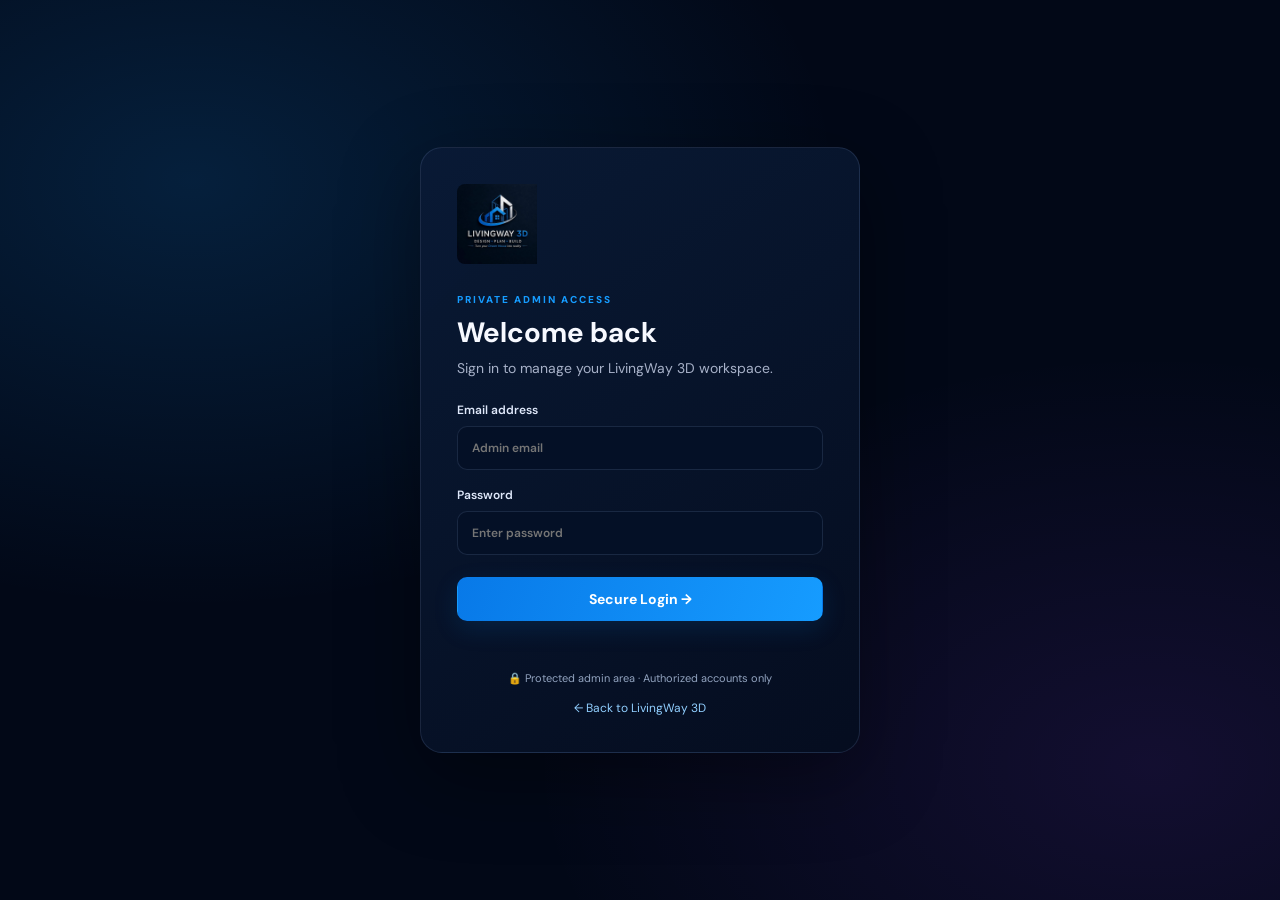
<file: LivingWay-3D-Website-Final-Contact-Updated (1)/LivingWay-3D-Admin-Package/public/admin/index.html>
<!doctype html><html lang="en"><head><meta charset="utf-8"><meta name="viewport" content="width=device-width,initial-scale=1"><meta name="robots" content="noindex,nofollow"><title>Admin Login | LivingWay 3D</title><link rel="stylesheet" href="admin.css"></head><body class="login-body"><main id="loginView" class="login-card"><img src="livingway-logo.png" alt="LivingWay 3D" class="login-logo"><div class="eyebrow">PRIVATE ADMIN ACCESS</div><h1>Welcome back</h1><p>Sign in to manage your LivingWay 3D workspace.</p><form id="loginForm"><label>Email address<input name="email" type="email" autocomplete="username" required placeholder="Admin email"></label><label>Password<input name="password" type="password" autocomplete="current-password" required placeholder="Enter password"></label><button class="primary full" type="submit">Secure Login <span>→</span></button><div id="loginError" class="error" role="alert"></div></form><div class="secure-note">🔒 Protected admin area · Authorized accounts only</div><a class="back-link" href="../index.html">← Back to LivingWay 3D</a></main><script src="login.js"></script></body></html>
</file>
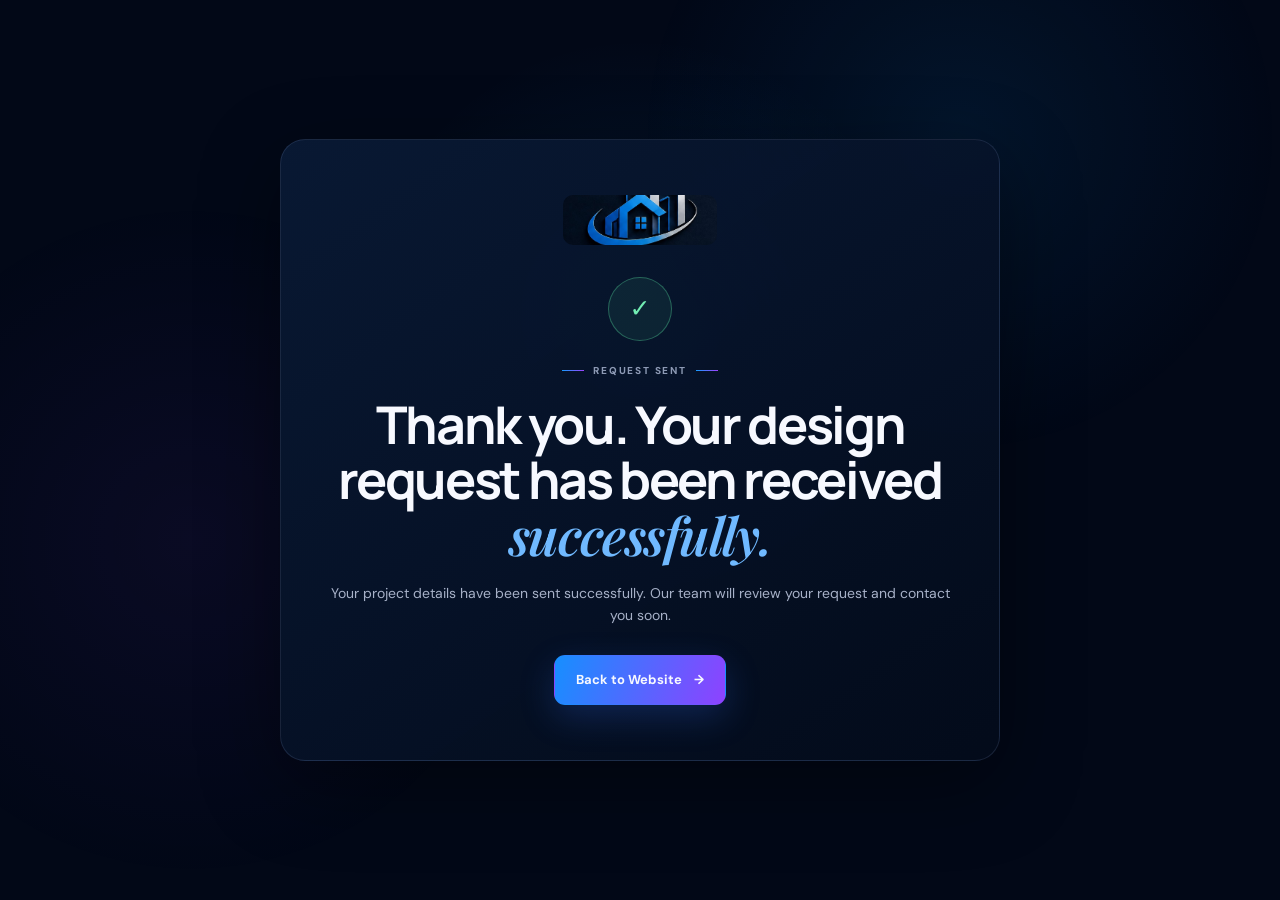
<file: LivingWay-3D-Website-Final-Contact-Updated (1)/LivingWay-3D-Admin-Package/public/thank-you.html>
<!doctype html>
<html lang="en">
<head>
  <meta charset="utf-8">
  <meta name="viewport" content="width=device-width, initial-scale=1">
  <meta name="description" content="Your Livingway 3D design request has been received.">
  <meta name="theme-color" content="#020817">
  <title>Request Sent — LIVINGWAY 3D</title>
  <link rel="preconnect" href="https://fonts.googleapis.com">
  <link rel="preconnect" href="https://fonts.gstatic.com" crossorigin>
  <link href="https://fonts.googleapis.com/css2?family=DM+Sans:wght@400;500;600;700&family=Manrope:wght@600;700;800&family=Playfair+Display:ital,wght@0,600;1,600&display=swap" rel="stylesheet">
  <link rel="stylesheet" href="styles.css">
</head>
<body class="thank-page">
  <main class="thank-wrap">
    <div class="thank-card">
      <a class="brand thank-logo" href="index.html"><img src="assets/livingway-3d-logo.jpg" alt="LIVINGWAY 3D official logo"></a>
      <div class="success-icon">✓</div>
      <div class="eyebrow"><span></span> REQUEST SENT <span></span></div>
      <h1>Thank you. Your design request has been received <em>successfully.</em></h1>
      <p>Your project details have been sent successfully. Our team will review your request and contact you soon.</p>
      <a class="btn btn-gradient" href="index.html">Back to Website <span>→</span></a>
    </div>
  </main>
</body>
</html>
</file>
<file: LivingWay-3D-Website-Final-Contact-Updated (1)/LivingWay-3D-Admin-Package/public/admin/admin.css>
@import url('https://fonts.googleapis.com/css2?family=DM+Sans:wght@400;500;600;700;800&display=swap');
:root{--bg:#020817;--bg2:#071329;--panel:#091a35;--blue:#169cff;--purple:#9d43ff;--text:#f7f9ff;--muted:#a7b1c8;--line:rgba(147,174,226,.15);--shadow:0 24px 80px rgba(0,0,0,.38)}*{box-sizing:border-box}body{margin:0;background:var(--bg);color:var(--text);font-family:'DM Sans',system-ui,sans-serif;font-size:14px}button,input,select,textarea{font:inherit}button{cursor:pointer}.login-body{min-height:100vh;display:grid;place-items:center;padding:24px;background:radial-gradient(ellipse at 15% 20%,rgba(22,156,255,.16),transparent 42%),radial-gradient(ellipse at 90% 85%,rgba(157,67,255,.11),transparent 38%),#020817}.login-card{width:min(440px,100%);padding:36px;background:linear-gradient(145deg,rgba(9,26,53,.98),rgba(5,13,32,.98));border:1px solid var(--line);border-radius:22px;box-shadow:var(--shadow)}.login-logo{width:205px;height:80px;object-fit:contain;object-position:left center;margin-bottom:25px;border-radius:8px}.eyebrow{color:var(--blue);font-size:10px;letter-spacing:2px;font-weight:800}.login-card h1{font-size:28px;margin:8px 0}.login-card p{color:var(--muted);margin:0 0 25px}.login-card label,.form-fields label{display:grid;gap:8px;color:#dfe8fa;font-size:12px;font-weight:600;margin-bottom:17px}.login-card input,.form-fields input,.form-fields select,.form-fields textarea{width:100%;border:1px solid var(--line);background:#041026;color:var(--text);border-radius:10px;padding:13px 14px;outline:none}.login-card input:focus,.form-fields input:focus,.form-fields textarea:focus{border-color:var(--blue)}.primary,.secondary{border:1px solid transparent;border-radius:10px;padding:12px 17px;font-weight:700}.primary{background:linear-gradient(110deg,#0879e8,#169cff);color:#fff;box-shadow:0 8px 25px #007bdf26}.primary:hover{filter:brightness(1.08)}.primary:disabled{opacity:.6;cursor:wait}.secondary{background:#10213c;color:#dbe8fc;border-color:var(--line)}.full{width:100%;margin-top:5px}.secure-note{font-size:11px;color:#92a3bf;text-align:center;margin:22px 0 15px}.back-link{display:block;text-align:center;color:#91cfff;text-decoration:none;font-size:12px}.error{color:#ff9eac;font-size:12px;margin-top:12px;min-height:16px}
.app{min-height:100vh;display:flex}.sidebar{width:248px;flex-shrink:0;background:linear-gradient(180deg,#06152d,#020b1c);border-right:1px solid var(--line);padding:18px 13px;display:flex;flex-direction:column;min-height:100vh}.brand{display:block;margin:0 5px 27px;height:74px;border-radius:9px;overflow:hidden}.brand img{width:100%;height:100%;object-fit:contain;object-position:left center}.side-label{font-size:9px;color:#7185a6;letter-spacing:1.8px;font-weight:800;padding:0 12px 10px}.sidebar nav{display:grid;gap:5px}.nav-item{display:flex;align-items:center;gap:12px;width:100%;text-align:left;padding:12px 13px;border:1px solid transparent;border-radius:10px;background:transparent;color:#b9c7df;font-size:12px}.nav-item span{white-space:nowrap}.nav-item:hover{background:#102343;color:white}.nav-item.active{background:linear-gradient(90deg,#0755a6,#087fe1);border-color:#258fe9;color:white;box-shadow:0 8px 22px #0064d326}.sidebar-foot{margin-top:auto;padding:17px 11px 4px;color:#8193b1;font-size:11px;line-height:2}.sidebar-foot small{font-size:9px;letter-spacing:1.5px}.live-dot{display:inline-block;width:7px;height:7px;background:#26d69a;border-radius:50%;margin-right:6px}.main{min-width:0;flex:1}.topbar{height:75px;display:flex;align-items:center;gap:20px;padding:0 30px;background:#061329;border-bottom:1px solid var(--line)}.icon-btn{background:#10213c;border:1px solid var(--line);color:#dce8fa;border-radius:9px;padding:9px 12px}.search{display:flex;align-items:center;gap:10px;background:#0b1d37;border:1px solid var(--line);border-radius:10px;padding:0 13px;width:min(430px,45vw);color:#8fa6c7}.search input{width:100%;background:transparent;border:0;outline:0;color:white;padding:11px 0;font-size:12px}.top-actions{margin-left:auto;display:flex;align-items:center;gap:14px}.admin-badge{display:flex;align-items:center;gap:9px}.avatar{width:35px;height:35px;border-radius:50%;background:linear-gradient(135deg,#087de2,#9d43ff);display:grid;place-items:center;font-weight:800;font-size:11px}.admin-badge b,.admin-badge small{display:block}.admin-badge b{font-size:11px}.admin-badge small{font-size:10px;color:#8fa0bb;margin-top:2px}.logout{background:transparent;border:0;color:#a9c5e9;font-size:11px}.content{padding:30px;max-width:1800px;margin:auto}.page-heading{display:flex;justify-content:space-between;align-items:center;gap:20px;margin-bottom:24px}.page-heading h1{font-size:25px;margin:6px 0 4px;letter-spacing:-.6px}.page-heading p{color:#8fa2c0;margin:0;font-size:12px}.date-chip{border:1px solid var(--line);border-radius:9px;padding:10px 13px;color:#b6c9e6;font-size:11px}.grid{display:grid;gap:15px}.stats{grid-template-columns:repeat(4,minmax(0,1fr));margin-bottom:17px}.stat,.panel{background:linear-gradient(145deg,rgba(9,26,53,.95),rgba(5,16,36,.96));border:1px solid var(--line);border-radius:14px}.stat{padding:18px}.stat-top{display:flex;justify-content:space-between;color:#9eb0cd;font-size:11px}.stat-icon{width:34px;height:34px;border-radius:10px;background:#0b3970;color:#5eb7ff;display:grid;place-items:center;font-size:17px}.stat strong{display:block;font-size:25px;margin:9px 0 3px}.stat small{color:#39d6a1;font-size:10px}.two-col{grid-template-columns:1.25fr 1fr;margin-bottom:16px}.panel{padding:19px;min-width:0}.panel-head{display:flex;justify-content:space-between;align-items:center;gap:12px;margin-bottom:17px}.panel h3{margin:0;font-size:14px}.muted{color:#8fa2c0;font-size:11px}.chart{height:180px;display:flex;align-items:end;gap:12px;padding:12px 8px 0;border-bottom:1px solid var(--line);background:repeating-linear-gradient(to bottom,transparent 0,transparent 43px,#ffffff08 44px)}.bar-wrap{height:100%;flex:1;display:flex;align-items:center;justify-content:end;flex-direction:column;gap:8px}.bar{width:min(30px,80%);background:linear-gradient(180deg,#1ba4ff,#1758d6);border-radius:5px 5px 0 0;min-height:5px}.bar-wrap small{font-size:9px;color:#8196b7}.status-list{display:grid;gap:12px}.status-row{display:grid;grid-template-columns:9px 1fr auto;gap:9px;align-items:center;font-size:11px;color:#b7c8e2}.status-dot{width:8px;height:8px;border-radius:50%;background:var(--blue)}.status-row b{color:white}.table-wrap{overflow:auto}table{width:100%;border-collapse:collapse;min-width:620px}th{text-align:left;font-size:10px;letter-spacing:.3px;color:#8fa2c0;background:#0b1c35;padding:12px 11px;font-weight:700}td{padding:12px 11px;border-bottom:1px solid #ffffff0c;font-size:11px;color:#c1cee3}tr:hover td{background:#0d2340}.pill{display:inline-block;border-radius:20px;padding:5px 9px;font-size:9px;background:#12375d;color:#8bcaff;white-space:nowrap}.pill.pending,.pill.new{background:#4a3514;color:#ffd17b}.pill.completed,.pill.paid,.pill.approved{background:#103d36;color:#66e3b3}.pill.rejected,.pill.overdue{background:#4a202b;color:#ff9eac}.pill.in-progress,.pill.contacted{background:#172d60;color:#9cb8ff}.row-action{background:#10294a;border:1px solid var(--line);color:#9ed0ff;border-radius:7px;padding:6px 9px;font-size:10px}.section-toolbar{display:flex;gap:10px;align-items:center;flex-wrap:wrap;margin-bottom:15px}.section-toolbar input,.section-toolbar select{background:#06152b;color:#d9e8fc;border:1px solid var(--line);padding:10px 12px;border-radius:9px;font-size:11px}.section-toolbar input{min-width:200px;flex:1}.section-toolbar .primary{font-size:11px}.empty{padding:35px;text-align:center;color:#879ab8;font-size:12px}.toast{display:none;padding:11px 14px;background:#103d36;color:#7de8be;border:1px solid #1c725c;border-radius:9px;margin-bottom:15px;font-size:12px}.toast.show{display:block}.modal{position:fixed;inset:0;background:#000a;display:grid;place-items:center;padding:20px;z-index:20}.modal.hidden{display:none}.modal-card{width:min(620px,100%);max-height:90vh;overflow:auto;background:#07162e;border:1px solid var(--line);border-radius:16px;padding:22px;box-shadow:var(--shadow)}.modal-head{display:flex;justify-content:space-between;align-items:center;margin-bottom:20px}.modal-head h2{font-size:18px;margin:0}.form-fields{display:grid;grid-template-columns:1fr 1fr;gap:0 14px}.form-fields label{font-size:11px}.form-fields .wide{grid-column:1/-1}.form-fields textarea{min-height:90px;resize:vertical}.modal-actions{display:flex;justify-content:end;gap:10px;margin-top:12px}footer{border-top:1px solid var(--line);padding:18px 30px;color:#7185a6;font-size:10px}footer span{margin-left:10px}.feature-note{padding:14px;border:1px dashed #2a4d79;border-radius:10px;color:#8da6c9;font-size:11px;line-height:1.7;margin-top:14px}
@media(max-width:1150px){.sidebar{width:215px}.content{padding:22px}.stats{grid-template-columns:repeat(2,minmax(0,1fr))}.two-col{grid-template-columns:1fr}}@media(max-width:760px){.sidebar{position:fixed;z-index:15;left:-260px;top:0;bottom:0;transition:left .2s;width:248px}.sidebar.open{left:0}.topbar{padding:0 14px;gap:10px;height:65px}.content{padding:18px 13px}.admin-badge span:not(.avatar){display:none}.logout{font-size:10px}.page-heading h1{font-size:21px}.date-chip{display:none}.stats{gap:9px}.stat{padding:13px}.stat strong{font-size:21px}.panel{padding:14px}.form-fields{grid-template-columns:1fr}.form-fields .wide{grid-column:auto}.search{width:auto;flex:1}.top-actions{gap:7px}}
</file>
<file: LivingWay-3D-Website-Final-Contact-Updated (1)/LivingWay-3D-Admin-Package/public/styles.css>
:root{
  --bg:#020817;--bg2:#050d20;--panel:#071329;--panel2:#091a35;--blue:#169cff;
  --purple:#9d43ff;--purple2:#c478ff;--text:#f7f9ff;--muted:#a7b1c8;
  --line:rgba(147,174,226,.15);--radius:22px;--shadow:0 24px 80px rgba(0,0,0,.38);
}
*{box-sizing:border-box;margin:0;padding:0}
html{scroll-behavior:smooth}
body{font-family:"DM Sans",system-ui,sans-serif;background:var(--bg);color:var(--text);line-height:1.6;overflow-x:hidden}
body:before{content:"";position:fixed;inset:0;pointer-events:none;background:radial-gradient(circle at 75% 15%,rgba(22,156,255,.09),transparent 26%),radial-gradient(circle at 15% 60%,rgba(157,67,255,.06),transparent 28%);z-index:-2}
a{text-decoration:none;color:inherit}
img{display:block;max-width:100%}
button,input,select,textarea{font:inherit}
.container{width:min(1180px,calc(100% - 40px));margin-inline:auto}
.section{padding:110px 0;position:relative}
.noise{position:fixed;inset:0;opacity:.025;pointer-events:none;z-index:50;background-image:url("data:image/svg+xml,%3Csvg viewBox='0 0 180 180' xmlns='http://www.w3.org/2000/svg'%3E%3Cfilter id='n'%3E%3CfeTurbulence type='fractalNoise' baseFrequency='.9' numOctaves='4' stitchTiles='stitch'/%3E%3C/filter%3E%3Crect width='100%25' height='100%25' filter='url(%23n)'/%3E%3C/svg%3E")}
.site-header{position:fixed;top:0;left:0;right:0;z-index:40;border-bottom:1px solid transparent;transition:.3s}
.site-header.scrolled{background:rgba(2,8,23,.82);backdrop-filter:blur(18px);border-color:var(--line);box-shadow:0 10px 35px rgba(0,0,0,.2)}
.nav-wrap{height:76px;display:flex;align-items:center;justify-content:space-between;gap:25px}
.brand{display:flex;align-items:center;width:154px;height:50px;overflow:hidden;border-radius:10px}
.brand img{width:100%;height:100%;object-fit:cover;object-position:center 48%;transform:scale(1.18)}
.nav{display:flex;align-items:center;gap:28px;font-size:13px;color:#bfc8dc}
.nav>a:not(.btn){position:relative;padding:28px 0}
.nav>a:not(.btn):after{content:"";position:absolute;left:0;bottom:19px;width:0;height:2px;background:linear-gradient(90deg,var(--blue),var(--purple2));transition:.3s}
.nav>a:hover,.nav>a.active{color:#fff}.nav>a:hover:after,.nav>a.active:after{width:100%}
.btn{display:inline-flex;align-items:center;justify-content:center;gap:12px;border:1px solid transparent;border-radius:11px;padding:14px 21px;font-weight:700;font-size:13px;transition:transform .25s,box-shadow .25s,border-color .25s,background .25s;cursor:pointer}
.btn:hover{transform:translateY(-2px)}
.btn-gradient{background:linear-gradient(110deg,#168fff,#8e42ff);box-shadow:0 12px 35px rgba(54,115,255,.22)}
.btn-gradient:hover{box-shadow:0 16px 42px rgba(90,75,255,.34)}
.btn-ghost{border-color:rgba(190,210,245,.2);background:rgba(255,255,255,.025)}
.btn-ghost:hover{border-color:rgba(22,156,255,.55);background:rgba(22,156,255,.07)}
.btn-small{padding:11px 15px;font-size:12px}.btn-large{padding:16px 24px}
.menu-toggle{display:none;background:none;border:0;color:#fff;width:42px;height:42px}.menu-toggle span{display:block;height:2px;width:22px;margin:5px auto;background:#fff}

.hero{min-height:790px;padding-top:150px;padding-bottom:80px;display:flex;align-items:center;overflow:hidden}
.hero:after{content:"";position:absolute;right:-8%;top:18%;width:48vw;height:48vw;border-radius:50%;background:radial-gradient(circle,rgba(22,156,255,.13),transparent 64%);filter:blur(10px);z-index:-1}
.hero-grid{display:grid;grid-template-columns:1fr 1.05fr;gap:70px;align-items:center}
.eyebrow{font-size:10px;font-weight:800;letter-spacing:.18em;color:#8d9ab5;display:flex;align-items:center;gap:9px;text-transform:uppercase}
.eyebrow>span{width:22px;height:1px;background:linear-gradient(90deg,var(--blue),var(--purple));display:inline-block}
.hero h1{font-family:Manrope,sans-serif;font-size:clamp(48px,5.2vw,78px);line-height:.98;letter-spacing:-.055em;margin:19px 0 22px;font-weight:800}
h1 em,h2 em{font-family:"Playfair Display",serif;color:#70b9ff;font-weight:600;letter-spacing:-.03em}
.hero-text{max-width:570px;color:var(--muted);font-size:15px}
.hero-actions{display:flex;gap:12px;margin:30px 0 28px}
.mini-stats{display:flex;gap:28px}.mini-stats div{padding-left:14px;border-left:1px solid var(--line)}
.mini-stats strong{display:block;font-size:13px}.mini-stats span{display:block;color:#76839e;font-size:10px;margin-top:2px}
.hero-visual{position:relative}
.hero-frame{height:570px;border:1px solid rgba(112,150,220,.23);border-radius:26px;overflow:hidden;position:relative;box-shadow:var(--shadow);background:#071329}
.hero-frame:before{content:"";position:absolute;inset:0;background:linear-gradient(135deg,rgba(22,156,255,.22),transparent 35%,rgba(157,67,255,.18));z-index:1;pointer-events:none}
.hero-frame img{width:100%;height:100%;object-fit:cover;object-position:center}
.hero-image-shade{position:absolute;inset:0;background:linear-gradient(180deg,transparent 50%,rgba(2,8,23,.7));z-index:2}
.hero-tag{position:absolute;top:18px;right:18px;z-index:3;padding:10px 13px;border:1px solid rgba(255,255,255,.15);background:rgba(4,13,31,.58);backdrop-filter:blur(12px);border-radius:9px;font-size:10px;color:#dbe7ff}
.pulse{display:inline-block;width:7px;height:7px;border-radius:50%;background:#54d8ff;box-shadow:0 0 0 5px rgba(84,216,255,.1);margin-right:7px}
.hero-location{position:absolute;bottom:18px;left:20px;z-index:3;font-size:9px;letter-spacing:.18em;color:#b7c4dc}
.float-card{position:absolute;bottom:24px;right:-26px;display:flex;align-items:center;gap:11px;padding:12px 15px;border:1px solid var(--line);background:rgba(7,19,41,.82);backdrop-filter:blur(15px);border-radius:13px;box-shadow:var(--shadow);z-index:4}
.float-icon{width:30px;height:30px;display:grid;place-items:center;border-radius:9px;background:linear-gradient(135deg,#168fff,#8e42ff);font-size:13px}
.float-card b,.float-card small{display:block}.float-card b{font-size:11px}.float-card small{font-size:9px;color:#8290a9}

.section-heading{display:flex;justify-content:space-between;gap:40px;align-items:end;margin-bottom:48px}
.section-heading h2,.center-heading h2,.about-copy h2,.request-intro h2,.cta-box h2{font-family:Manrope,sans-serif;font-size:clamp(36px,4vw,58px);line-height:1.04;letter-spacing:-.045em;margin-top:13px}
.section-heading>p{max-width:430px;color:var(--muted);font-size:13px}
.services{background:linear-gradient(180deg,transparent,rgba(6,19,42,.55),transparent)}
.service-grid{display:grid;grid-template-columns:repeat(3,1fr);gap:14px}
.service-card{padding:27px 26px 24px;min-height:245px;border:1px solid var(--line);border-radius:17px;background:linear-gradient(145deg,rgba(9,26,53,.86),rgba(5,13,32,.88));position:relative;overflow:hidden;transition:.3s}
.service-card:before{content:"";position:absolute;inset:auto -30% -50% auto;width:170px;height:170px;border-radius:50%;background:radial-gradient(circle,rgba(22,156,255,.13),transparent 68%);transition:.3s}
.service-card:hover{transform:translateY(-6px);border-color:rgba(72,154,255,.34);box-shadow:0 20px 55px rgba(0,0,0,.25)}
.service-card:hover:before{transform:scale(1.5)}
.service-top{display:flex;justify-content:space-between;align-items:center}.num{font-size:10px;color:#71809c;letter-spacing:.12em}.icon{width:40px;height:40px;border-radius:12px;display:grid;place-items:center;border:1px solid rgba(22,156,255,.24);background:rgba(22,156,255,.07);color:#65baff;font-size:18px}
.service-card h3{font-size:18px;margin:29px 0 8px}.service-card p{font-size:12px;color:var(--muted);max-width:290px}.service-card a{display:inline-flex;gap:8px;margin-top:20px;color:#d5e4ff;font-size:11px;font-weight:700}

.styles-section{padding-top:80px}.center-heading{text-align:center;margin-bottom:45px}.center-heading .eyebrow{justify-content:center}
.style-grid{display:grid;grid-template-columns:repeat(4,1fr);gap:14px}
.style-card{height:410px;border:1px solid var(--line);border-radius:18px;overflow:hidden;position:relative;background:#071329}
.style-card img{width:100%;height:100%;object-fit:cover;transition:transform .65s}
.style-card:after{content:"";position:absolute;inset:0;background:linear-gradient(180deg,transparent 35%,rgba(2,8,23,.88))}
.style-card:hover img{transform:scale(1.07)}
.style-card>div{position:absolute;z-index:2;left:20px;right:20px;bottom:18px}.style-card small{font-size:8px;letter-spacing:.18em;color:#b8c6df}.style-card h3{font-size:25px;margin:3px 0 5px}.style-card span{font-size:10px;color:#9fd4ff}

.process{background:#030b1b}
.process-grid{display:grid;grid-template-columns:repeat(4,1fr);gap:25px;position:relative}.process-line{position:absolute;top:46px;left:7%;right:7%;height:1px;background:linear-gradient(90deg,rgba(22,156,255,.1),rgba(22,156,255,.45),rgba(157,67,255,.4),rgba(157,67,255,.08))}
.step{position:relative;padding-top:78px}.step-no{position:absolute;top:0;left:0;width:62px;height:62px;border-radius:50%;display:grid;place-items:center;background:#071a36;border:1px solid rgba(22,156,255,.25);color:#68baff;font-weight:800;font-size:13px;z-index:2}.step-dot{position:absolute;top:30px;left:55px;width:7px;height:7px;background:#8c57ff;border-radius:50%;box-shadow:0 0 18px #8c57ff}.step h3{font-size:15px}.step p{font-size:11px;color:var(--muted);margin-top:7px;max-width:230px}

.text-link{font-size:12px;color:#9dd4ff;font-weight:700;padding-bottom:5px}.text-link span{margin-left:8px}

.project-grid{display:grid;grid-template-columns:1.25fr .75fr;grid-auto-rows:320px;gap:14px}.project{position:relative;border:1px solid var(--line);border-radius:18px;overflow:hidden;background:#071329}.project img{width:100%;height:100%;object-fit:cover;transition:transform .65s}.project:after{content:"";position:absolute;inset:0;background:linear-gradient(180deg,transparent 35%,rgba(2,8,23,.9))}
.project:hover img{transform:scale(1.06)}.project-large{grid-row:span 2}.project-wide{grid-column:1 / -1}.project-overlay{position:absolute;z-index:2;left:22px;right:22px;bottom:20px;display:flex;justify-content:space-between;align-items:end}.project-overlay small{font-size:8px;letter-spacing:.17em;color:#a9b9d4}.project-overlay h3{font-size:20px;margin-top:4px}.project-overlay>span{width:38px;height:38px;border-radius:50%;border:1px solid rgba(255,255,255,.2);display:grid;place-items:center;background:rgba(4,13,31,.55);backdrop-filter:blur(8px)}

.request{padding-top:120px}.request-shell{display:grid;grid-template-columns:.8fr 1.2fr;gap:55px;align-items:start}
.request-intro{padding-top:25px}.request-intro h2{font-size:clamp(40px,4vw,60px)}.request-intro>p{color:var(--muted);font-size:13px;max-width:420px;margin:20px 0 30px}
.request-points{display:grid;gap:16px}.request-points>div{display:flex;gap:12px;align-items:flex-start}.request-points>div>span{width:25px;height:25px;border-radius:50%;display:grid;place-items:center;color:#6cc0ff;border:1px solid rgba(22,156,255,.25);background:rgba(22,156,255,.08);font-size:11px}.request-points b,.request-points small{display:block}.request-points b{font-size:12px}.request-points small{font-size:10px;color:#7786a1;margin-top:2px}
.request-form{border:1px solid var(--line);background:linear-gradient(145deg,rgba(9,26,53,.94),rgba(4,12,28,.96));border-radius:20px;padding:30px;box-shadow:var(--shadow)}
.form-title{display:flex;gap:13px;align-items:center;border-bottom:1px solid var(--line);padding-bottom:20px;margin-bottom:23px}.form-title>span{font-size:10px;color:#63b9ff;letter-spacing:.1em}.form-title h3{font-size:16px}.form-title p{font-size:10px;color:#7786a1}
.field-grid{display:grid;grid-template-columns:1fr 1fr;gap:15px}.field{display:flex;flex-direction:column;gap:7px}.field.full{grid-column:1 / -1}.field>span{font-size:9px;color:#aebbd2;letter-spacing:.04em}.field input,.field select,.field textarea{width:100%;border:1px solid rgba(151,177,221,.16);background:#061228;color:#f4f7ff;border-radius:9px;padding:12px 12px;outline:0;transition:.25s;font-size:11px}.field input::placeholder,.field textarea::placeholder{color:#52617b}.field select{appearance:auto}.field textarea{resize:vertical;min-height:115px}.field input:focus,.field select:focus,.field textarea:focus{border-color:rgba(22,156,255,.7);box-shadow:0 0 0 3px rgba(22,156,255,.08)}.field.invalid input,.field.invalid select,.field.invalid textarea{border-color:#ff5f7a}
.form-footer{display:flex;align-items:center;justify-content:space-between;gap:15px;margin-top:20px}.privacy{font-size:9px;color:#65738c;max-width:260px}.submit-btn{border:0}.form-status{display:none;margin-top:15px;border-radius:9px;padding:10px 12px;font-size:10px}.form-status.show{display:block}.form-status.success{color:#9af0c4;background:rgba(60,214,139,.07);border:1px solid rgba(60,214,139,.2)}.form-status.error{color:#ffb0bd;background:rgba(255,75,104,.07);border:1px solid rgba(255,75,104,.2)}.honey{display:none!important}

.about{background:linear-gradient(180deg,transparent,rgba(7,19,41,.58))}
.about-grid{display:grid;grid-template-columns:.9fr 1.1fr;gap:75px;align-items:center}.about-visual{position:relative;padding-right:25px}.about-image{height:540px;border-radius:20px;overflow:hidden;border:1px solid var(--line);box-shadow:var(--shadow)}.about-image img{width:100%;height:100%;object-fit:cover}.about-badge{position:absolute;right:-5px;bottom:25px;padding:17px 20px;border-radius:14px;border:1px solid rgba(151,177,221,.2);background:rgba(6,17,37,.88);backdrop-filter:blur(13px);display:flex;gap:12px;align-items:center}.about-badge strong{font-size:30px;color:#62b8ff}.about-badge span{font-size:9px;color:#aab7ce;line-height:1.35}.about-copy>p{max-width:570px;color:var(--muted);font-size:13px;margin:20px 0 28px}.feature-list{display:grid;grid-template-columns:1fr 1fr;gap:20px}.feature-list>div{display:flex;gap:11px}.feature-list>div>span{font-size:9px;color:#61b9ff;padding-top:3px}.feature-list h3{font-size:12px}.feature-list p{font-size:10px;color:#75839c;margin-top:2px}

.final-cta{padding-top:40px;padding-bottom:120px}.cta-box{position:relative;overflow:hidden;border:1px solid rgba(95,145,226,.22);border-radius:25px;padding:55px 60px;display:flex;align-items:center;justify-content:space-between;gap:35px;background:linear-gradient(110deg,#071831,#0b1231)}
.cta-box:before{content:"";position:absolute;width:360px;height:360px;border-radius:50%;right:25%;top:-80%;background:radial-gradient(circle,rgba(22,156,255,.16),transparent 67%);pointer-events:none}.cta-box h2{font-size:clamp(38px,4vw,56px)}.cta-glow{position:absolute;inset:0;background:linear-gradient(90deg,transparent,rgba(157,67,255,.05),transparent);pointer-events:none}

.footer{border-top:1px solid var(--line);background:#010713}.footer-top{padding:55px 0 45px;display:grid;grid-template-columns:2fr 1fr 1.3fr 1.4fr;gap:35px}.footer-logo{height:46px;width:145px}.footer-brand>p{font-size:12px;color:#e8efff;margin-top:13px}.footer-brand>span{font-size:10px;color:#67758e}.footer-col{display:flex;flex-direction:column;gap:8px}.footer-col h4{font-size:10px;letter-spacing:.12em;text-transform:uppercase;color:#7f8ca4;margin-bottom:6px}.footer-col a,.footer-col span{font-size:10px;color:#8e9bb2}.footer-col a:hover{color:#70baff}.footer-bottom{border-top:1px solid var(--line);min-height:60px;display:flex;align-items:center;justify-content:space-between;gap:15px;font-size:9px;color:#5d6b84}.footer-bottom a{width:31px;height:31px;border:1px solid var(--line);border-radius:50%;display:grid;place-items:center;color:#a9b8d0}

.reveal{opacity:0;transform:translateY(22px);transition:opacity .7s ease,transform .7s ease}.reveal.visible{opacity:1;transform:none}
@media (prefers-reduced-motion:reduce){html{scroll-behavior:auto}.reveal{opacity:1;transform:none;transition:none}.style-card img,.project img{transition:none}}
@media(max-width:980px){
  .nav{gap:18px}.hero-grid{grid-template-columns:1fr;gap:45px}.hero-copy{max-width:720px}.hero-visual{max-width:780px;width:100%;margin:auto}.hero-frame{height:500px}.float-card{right:15px}
  .service-grid{grid-template-columns:repeat(2,1fr)}.style-grid{grid-template-columns:repeat(2,1fr)}.style-card{height:330px}
  .about-grid,.request-shell{grid-template-columns:1fr;gap:45px}.about-visual{max-width:680px}.request-intro{padding-top:0}.footer-top{grid-template-columns:1.5fr 1fr 1fr}
}
@media(max-width:760px){
  .container{width:min(100% - 28px,1180px)}.section{padding:78px 0}.site-header{background:rgba(2,8,23,.62);backdrop-filter:blur(16px)}
  .nav-wrap{height:68px}.brand{width:140px;height:45px}
  .menu-toggle{display:block}.nav{position:absolute;top:67px;left:14px;right:14px;padding:13px;border:1px solid var(--line);background:rgba(5,13,32,.97);backdrop-filter:blur(18px);border-radius:15px;display:flex;flex-direction:column;align-items:stretch;gap:0;opacity:0;visibility:hidden;transform:translateY(-8px);transition:.25s;box-shadow:var(--shadow)}
  .nav.open{opacity:1;visibility:visible;transform:none}.nav>a:not(.btn){padding:13px 11px}.nav>a:not(.btn):after{display:none}.nav .btn{margin-top:6px}
  .hero{padding-top:112px;min-height:auto}.hero h1{font-size:clamp(43px,13vw,66px)}.hero-actions{flex-wrap:wrap}.mini-stats{gap:13px;justify-content:space-between}.mini-stats div{flex:1}.hero-frame{height:390px}.hero-tag{font-size:9px}.float-card{bottom:14px;right:12px}
  .section-heading{display:block}.section-heading>p{margin-top:18px}.service-grid{grid-template-columns:1fr}.service-card{min-height:215px}.style-grid{grid-template-columns:1fr 1fr;gap:10px}.style-card{height:275px}.style-card h3{font-size:21px}
  .process-grid{grid-template-columns:1fr 1fr;gap:35px 20px}.process-line{display:none}.step{padding-top:70px}.project-grid{grid-template-columns:1fr;grid-auto-rows:280px}.project-large,.project-wide{grid-row:auto;grid-column:auto}.project-large{grid-row:span 1}
  .request-form{padding:20px}.field-grid{grid-template-columns:1fr}.field.full{grid-column:auto}.form-footer{display:block}.privacy{display:block;margin-bottom:14px;max-width:none}
  .about-image{height:420px}.feature-list{grid-template-columns:1fr}.cta-box{padding:40px 24px;display:block}.cta-box .btn{margin-top:25px}.footer-top{grid-template-columns:1fr 1fr;gap:30px}.footer-brand{grid-column:1 / -1}
  .footer-bottom{padding:14px 0;flex-wrap:wrap}
}
@media(max-width:430px){.style-grid{grid-template-columns:1fr}.style-card{height:320px}.mini-stats{gap:8px}.mini-stats strong{font-size:11px}.mini-stats span{font-size:9px}.hero-frame{height:350px}.footer-top{grid-template-columns:1fr}.footer-brand{grid-column:auto}}


.thank-page{min-height:100vh;display:grid;place-items:center;background:radial-gradient(circle at 50% 35%,rgba(22,156,255,.1),transparent 32%),var(--bg)}
.thank-wrap{width:min(720px,calc(100% - 30px));padding:30px 0}.thank-card{padding:55px 45px;text-align:center;border:1px solid var(--line);background:linear-gradient(145deg,rgba(9,26,53,.94),rgba(3,11,27,.97));border-radius:25px;box-shadow:var(--shadow)}
.thank-logo{margin:0 auto 32px}.success-icon{width:64px;height:64px;border-radius:50%;margin:0 auto 22px;display:grid;place-items:center;border:1px solid rgba(87,226,161,.35);background:rgba(87,226,161,.08);color:#72edb3;font-size:25px}
.thank-card .eyebrow{justify-content:center}.thank-card h1{font-family:Manrope,sans-serif;font-size:clamp(32px,5vw,52px);line-height:1.06;letter-spacing:-.045em;margin:18px 0}.thank-card h1 em{font-family:"Playfair Display",serif;color:#70b9ff}.thank-card p{color:var(--muted);font-size:14px;margin-bottom:28px}
@media(max-width:520px){.thank-card{padding:42px 22px}.thank-logo{width:140px}}
</file>
